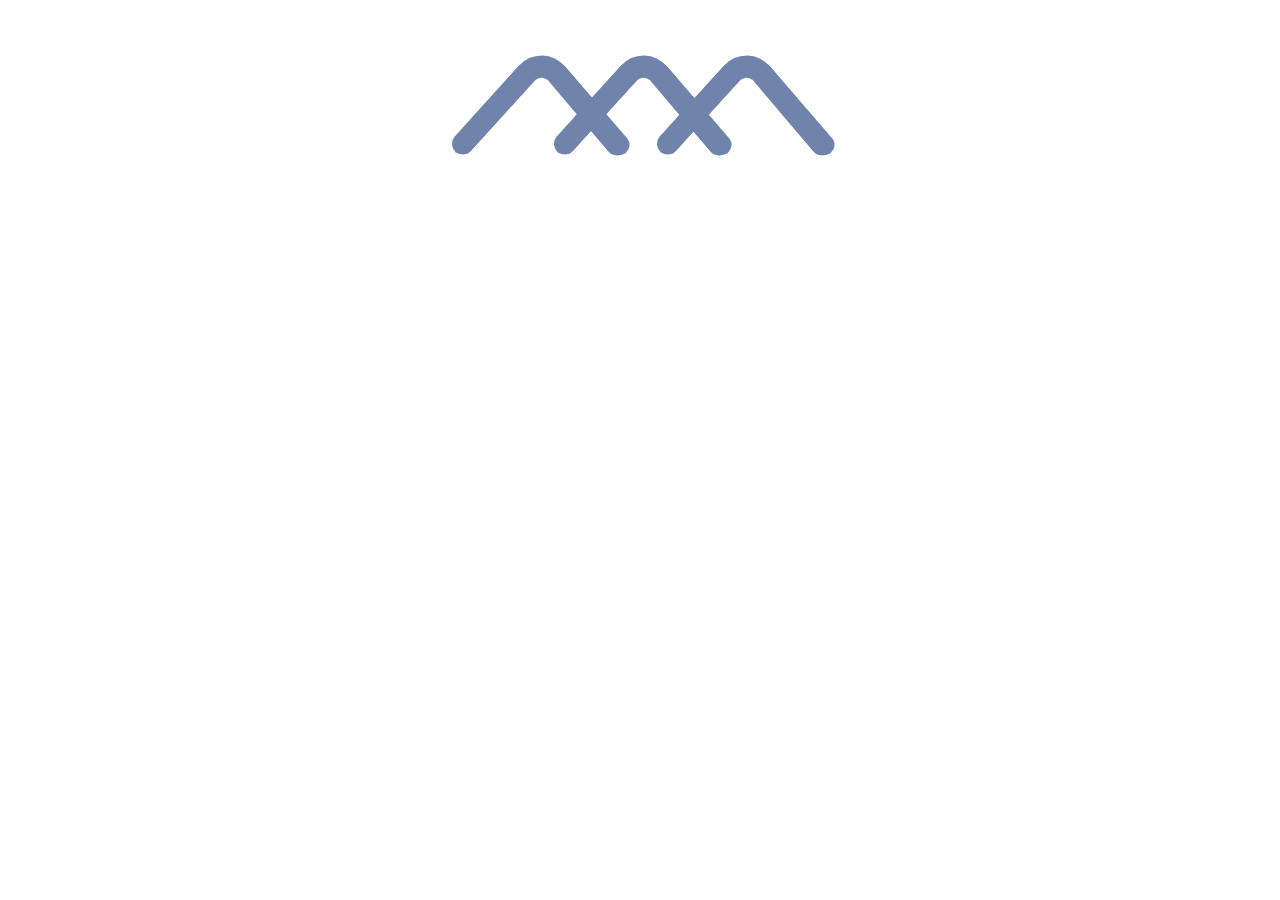
<file: index.html>
<!DOCTYPE html>
<html lang="en">

<head>
    <meta charset="UTF-8">
    <meta http-equiv="X-UA-Compatible" content="IE=edge">
    <meta name="viewport" content="width=device-width, initial-scale=1.0">
    <title>Document</title>
    <link rel="stylesheet" href="web-send/iconfont/iconfont.css">
    <link rel="stylesheet" href="web-send/css/communal.css">
    <link rel="stylesheet" href="web-send/css/top-bottom.css">
    <style>
        @keyframes top-drop-down {
            0% {
                height: 0;
            }

            100% {
                height: 1px;
            }
        }

        @keyframes top-drop-down2 {
            0% {
                height: 1px;
            }

            100% {
                height: 0;
            }
        }
    </style>
</head>

<body id="body">
    <div id="result"></div>
    <script>
        // 创建一个 XMLHttpRequest 对象
        var xhr = new XMLHttpRequest();

        // 定义一个处理响应的函数
        xhr.onload = function () {
            // 如果请求成功
            if (xhr.status == 200) {
                // 获取响应的文本内容
                var responseText = xhr.responseText;
                // 在控制台打印出来
                console.log(responseText);
                // 或者在页面上显示出来
                document.getElementById("result").innerHTML = responseText;
            }
        };

        // 打开一个 GET 请求，指定要获取的 HTML 文件的 URL
        xhr.open("GET", "2.html");

        // 发送请求
        xhr.send();

    </script>
</body>

</html>
</file>
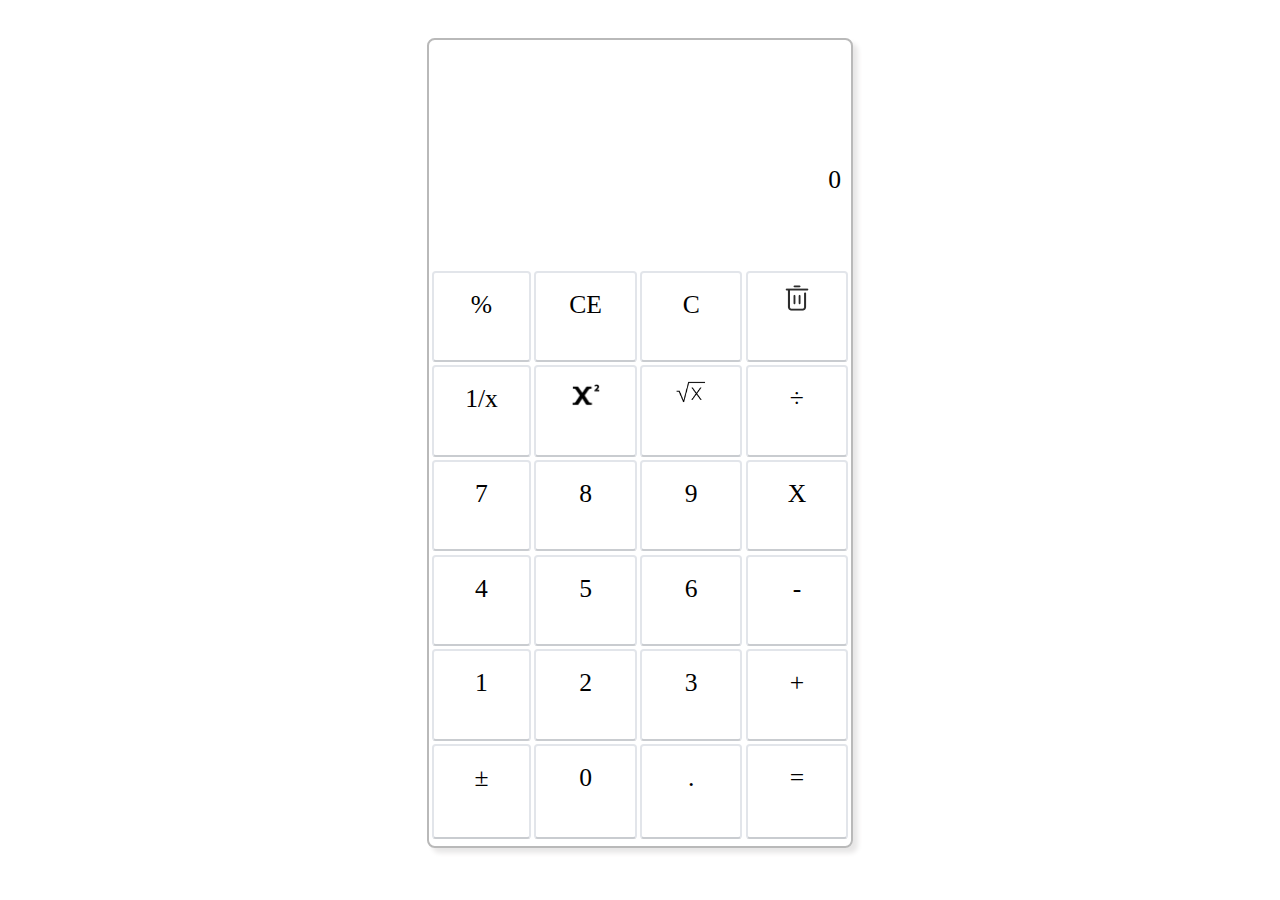
<file: 计算器.html>
<!DOCTYPE html>
<html lang="en">

<head>
    <meta charset="UTF-8">
    <meta name="viewport" content="width=device-width, initial-scale=1.0">
    <title>Document</title>
    <script type="text/javascript" src="js.js"></script>
    <link rel="stylesheet" href="css.css">
</head>

<body>
    <div class="calculator">
        <div class="display">
            <p class="p text1" id="digi2"></p>
            <p class="p text2" id="digi1">0</p>
        </div>
        <div class="box">
            <div class="button text2 button-2" onclick="Percent_sign(digi1,this)">%</div>
            <div class="button text2" onclick="Percent_sign(digi1,this)">CE</div>
            <div class="button text2" onclick="Percent_sign(digi1,this)">C</div>
            <div class="button text2"><img src="img/删除.png" alt="" class="img"></div>
            <div class="button text2 button-2" onclick="Percent_sign(digi1,this)">1/x</div>
            <div class="button text2" onclick="Percent_sign(digi1,this)"><img src="img/superscript.png" alt=""
                    class="img"></div>
            <div class="button text2" onclick="Percent_sign(digi1,this)"><img src="img/根号.png" alt="" class="img"></div>
            <div class="button text2" onclick="Percent_sign(digi1,this)">÷</div>
            <div class="button text2 button-2" onclick="digit_fun(7)">7</div>
            <div class="button text2" onclick="digit_fun(8)">8</div>
            <div class="button text2" onclick="digit_fun(9)">9</div>
            <div class="button text2" onclick="Percent_sign(digi1,this)">X</div>
            <div class="button text2 button-2" onclick="digit_fun(4)">4</div>
            <div class="button text2" onclick="digit_fun(5)">5</div>
            <div class="button text2" onclick="digit_fun(6)">6</div>
            <div class="button text2" onclick="Percent_sign(digi1,this)">-</div>
            <div class="button text2 button-2" onclick="digit_fun(1)">1</div>
            <div class="button text2" onclick="digit_fun(2)">2</div>
            <div class="button text2" onclick="digit_fun(3)">3</div>
            <div class="button text2" onclick="Percent_sign(digi1,this)">+</div>
            <div class="button text2 button-2 button-3" onclick="Percent_sign(digi1,this)">±</div>
            <div class="button text2 button-3" onclick="digit_fun(0)">0</div>
            <div class="button text2 button-3" onclick="Percent_sign(digi1,this)">.</div>
            <div class="button text2 button-3" onclick="Percent_sign(digi1,this)">=</div>
        </div>
    </div>
</body>

</html>
</file>
<file: web-send/iconfont/iconfont.css>
@font-face {
  font-family: "iconfont"; /* Project id 3063045 */
  src: url('iconfont.woff2?t=1640835379795') format('woff2'),
       url('iconfont.woff?t=1640835379795') format('woff'),
       url('iconfont.ttf?t=1640835379795') format('truetype');
}

.iconfont {
  font-family: "iconfont" !important;
  font-size: 16px;
  font-style: normal;
  -webkit-font-smoothing: antialiased;
  -moz-osx-font-smoothing: grayscale;
}

.icon-zncs:before {
  content: "\e6b9";
}

.icon-znjy:before {
  content: "\e62a";
}

.icon-jiancezhan:before {
  content: "\e61e";
}

.icon-suanfacopy:before {
  content: "\e669";
}

.icon-yunduan:before {
  content: "\e729";
}

.icon-gengxunsu:before {
  content: "\e603";
}

.icon-diannao:before {
  content: "\e771";
}

.icon-zhunque:before {
  content: "\e617";
}

.icon-tedian:before {
  content: "\e614";
}

.icon-business:before {
  content: "\e619";
}

.icon-jicheng:before {
  content: "\e743";
}

.icon-gntd:before {
  content: "\e773";
}

.icon-caidan:before {
  content: "\e605";
}

.icon-other-zn:before {
  content: "\e604";
}

.icon-shibie:before {
  content: "\e622";
}

.icon-ddh:before {
  content: "\e611";
}

.icon-chouy:before {
  content: "\e675";
}

.icon-person:before {
  content: "\e626";
}

.icon-yujing:before {
  content: "\e62e";
}

.icon-daodi:before {
  content: "\e60f";
}

.icon-tkmz:before {
  content: "\e60c";
}

.icon-daka:before {
  content: "\e623";
}

.icon-trait:before {
  content: "\e807";
}

.icon-yidongduan:before {
  content: "\e699";
}

.icon-wulianwang:before {
  content: "\e607";
}

.icon-hspw:before {
  content: "\e817";
}

.icon-pfw:before {
  content: "\e60a";
}

.icon-halj:before {
  content: "\e6cd";
}

.icon-hsys:before {
  content: "\e93c";
}

.icon-chengjiu:before {
  content: "\e716";
}

.icon-kaiwa:before {
  content: "\e666";
}

.icon-wgjz:before {
  content: "\e631";
}

.icon-rq:before {
  content: "\e6a6";
}

.icon-dajia:before {
  content: "\e60b";
}

.icon-changjing:before {
  content: "\e610";
}

.icon-close:before {
  content: "\e634";
}

.icon-list:before {
  content: "\e6fe";
}

.icon-guzhang:before {
  content: "\e689";
}

.icon-bianyuanjisuanxunihua:before {
  content: "\e640";
}

.icon-bxd:before {
  content: "\e7d5";
}

.icon-duibi:before {
  content: "\e667";
}

.icon-ryinfo:before {
  content: "\e782";
}

.icon-chepai:before {
  content: "\e651";
}

.icon-panyan:before {
  content: "\e63e";
}

.icon-laoshu:before {
  content: "\e645";
}

.icon-csc:before {
  content: "\e6ca";
}

.icon-gcy:before {
  content: "\e6cc";
}

.icon-shuiwei:before {
  content: "\e641";
}

.icon-shanhuo:before {
  content: "\e63d";
}

.icon-expression:before {
  content: "\e705";
}

.icon-lmjs:before {
  content: "\e63f";
}

.icon-fjdc:before {
  content: "\e65a";
}

.icon-liewen:before {
  content: "\e64e";
}

.icon-idcard:before {
  content: "\e650";
}

.icon-dongz:before {
  content: "\e64f";
}

.icon-cyc:before {
  content: "\e6ad";
}

.icon-jyz:before {
  content: "\e6b2";
}

.icon-sgaq:before {
  content: "\e644";
}

.icon-jg:before {
  content: "\e6d0";
}

.icon-laji:before {
  content: "\e682";
}

.icon-jdc:before {
  content: "\e8e7";
}

.icon-tdyd:before {
  content: "\e70b";
}

.icon-gcc:before {
  content: "\e652";
}

.icon-zixun:before {
  content: "\e625";
}

.icon-sb:before {
  content: "\e64c";
}

.icon-wlw:before {
  content: "\e649";
}

.icon-ai:before {
  content: "\e624";
}

.icon-tiaodu:before {
  content: "\e7cf";
}

.icon-dj:before {
  content: "\e653";
}
</file>
<file: web-send/css/communal.css>
* {
    margin: 0;
    padding: 0;
}

html,
body {
    width: 100%;
    color: #fff;
}

a {
    display: block;
    width: 100%;
    height: 100%;
    color: inherit;
    text-decoration: none;
    background: rgba(255, 255, 255, 0);
}

.row-flex,
.column-flex {
    display: flex;
    justify-content: space-between;
}

.column-flex {
    flex-direction: column;
}

.box-border {
    box-sizing: border-box;
}

.relative {
    position: relative;
}

.absolute {
    position: absolute;
}

button {
    border: none;
}
</file>
<file: web-send/css/top-bottom.css>
@keyframes top-box {
    0% {
        top: -50px;
        opacity: 0;
    }

    100% {
        top: 0;
        opacity: 1;
    }
}

@keyframes background-text {
    0% {
        width: 0%;
    }

    100% {
        width: 100%;
    }
}

@keyframes background-text2 {
    0% {
        width: 100%;
    }

    100% {
        width: 0%;
    }
}

@keyframes arrowhead-top {
    0% {
        transform: rotate(0);
    }

    100% {
        transform: rotate(180deg);
    }
}

@keyframes arrowhead-buttom {
    0% {
        transform: rotate(180deg);
    }

    100% {
        transform: rotate(0);
    }
}

.top-box {
    z-index: 1;
    position: fixed;
    width: 100%;
    height: 50px;
    top: -50px;
    line-height: 50px;
    animation-name: top-box;
    animation-duration: 1s;
    animation-fill-mode: forwards;
}

.top-host {
    width: 80%;
    height: 100%;
    margin: auto;
}

.top-host-left {
    width: 30%;
}

.top-host-right {
    width: 70%;
}

.top-text {
    position: relative;
    color: #ABAFB7;
    text-align: center;
    width: calc(100% / 7);
}

.top-text:hover {
    color: #fff;
    font-weight: bold;
}

.background-text {
    display: none;
    height: 100%;
    margin: auto;
    background: #021337;
    animation-duration: 0.5s;
    animation-fill-mode: forwards;
}

.top-selected,
.top-ai {
    color: #fff;
    background: #2080D5;
    font-weight: bold;
}

.top-selected {
    background: #021337;
}

.arrowhead {
    animation-duration: 0.5s;
    animation-fill-mode: forwards;
}

/*  */

.top-drop-down {
    z-index: 1;
    position: fixed;
    overflow: hidden;
    background: #101a34cf;
    padding-left: 1%;
    font-size: calc(1272px / 90);
    animation-duration: 0.5s;
    animation-fill-mode: forwards;
}

.top-drop-down>div {
    width: 100%;
    color: #ABAFB7;
    line-height: 170%;
}

.drop-down-img {
    width: 13%;
}

._1>img {
    margin-right: 5%;
}

._0 {
    display: none;
    /* pointer-events: none; */
}

._1:hover {
    color: #fff;
    font-weight: bold;
    cursor: pointer;
}

.size {
    margin-left: 18%;
    font-size: calc(1272px / 140);
}

._size:hover {
    color: #3691e0;
}
</file>
<file: css.css>
* {
    margin: 0;
    padding: 0;
}

:root {
    --box-width: calc(100% / 4);
    --box-height: calc(100% / 6)
}

html,
body {
    width: 100%;
    height: 100%;
}

body {
    box-sizing: border-box;
    padding-top: 3%;
}

.calculator {
    box-sizing: border-box;
    width: calc(100% / 3);
    height: 94%;
    margin: auto;
    padding-top: 3%;
    border: 0.2vw rgba(185, 185, 185) solid;
    border-radius: 0.6vw;
    box-shadow: 5px 5px 5px rgb(232, 231, 231);
}

.display,
.p {
    box-sizing: border-box;
    border: 0.1vw #ffffff solid;
    padding-right: 1%;
}

.p {
    text-align: right;
    height: 30%;
}

.display {
    box-sizing: border-box;
    height: 25%;
    padding-top: calc((16% - 0.6vw) / 2);
}

.text1 {
    color: rgb(96, 98, 100);
    margin-bottom: 0.5vw;
    font-size: 1.5vw;
}

.text2 {
    font-size: 2vw;
}

.button {
    box-sizing: border-box;
    margin-right: 3%;
    margin-bottom: 3%;
    text-align: center;
    border: 0.2vw rgb(226, 229, 234) solid;
    border-bottom: 0.2vw rgb(201, 204, 208) solid;
    border-radius: 0.3vw;
    line-height: 5vw;
}

.button:hover {
    cursor: pointer;
}

.button-2 {
    margin-left: 3%;
}

.button-3 {
    margin-bottom: 0;
}

.box {
    /* border: 1px #000 solid; */
    height: 74%;
    display: grid;
    grid-template-columns: repeat(4, var(--box-width));
    grid-template-rows: repeat(6, var(--box-height));
}

.img {
    width: 30%;
}
</file>
